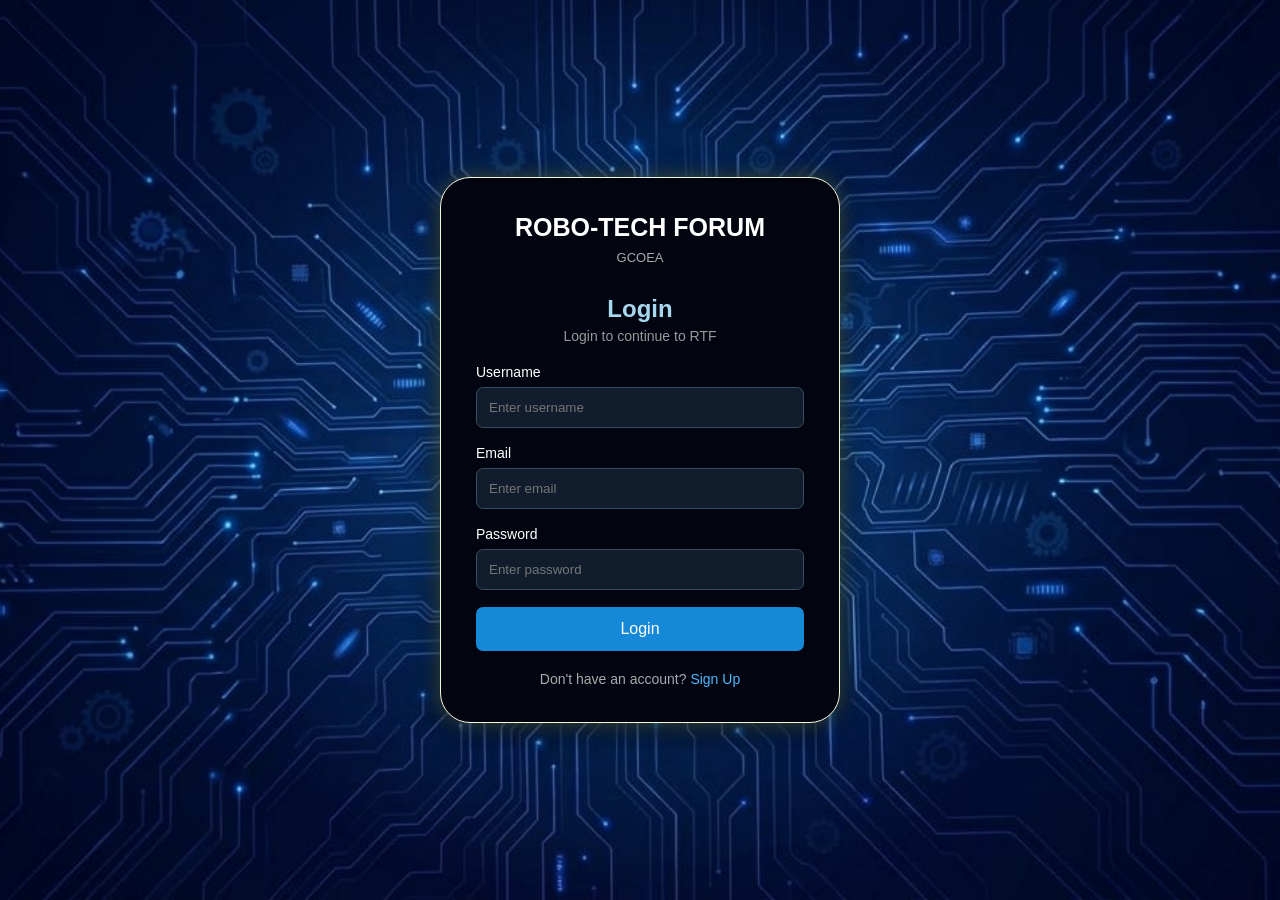
<file: OneDrive/Desktop/login page 3/index.html>
<!DOCTYPE html>
<html lang="en">
<head>
    <meta charset="UTF-8">
    <meta name="viewport" content="width=device-width, initial-scale=1.0">
    <title>RTF | Login</title>
    <link rel="stylesheet" href="style.css">
</head>
<body class="auth-page">

    <div class="auth-box">
        <h1>ROBO-TECH FORUM</h1>
        <p class="subtitle">GCOEA </p>

        <div class="form-title">
            <h2 id="formTitle">Login</h2>
            <p id="formText">Login to continue to RTF</p>
        </div>

        <form id="authForm">

            <div id="nameBox" class="input-box hidden">
                <label>Full Name</label>
                <input type="text" id="fullName" placeholder="Enter your full name">
                <small id="nameError"></small>
            </div>

            <div class="input-box">
                <label>Username</label>
                <input type="text" id="username" placeholder="Enter username">
                <small id="usernameError"></small>
            </div>

            <div class="input-box">
                <label>Email</label>
                <input type="text" id="email" placeholder="Enter email">
                <small id="emailError"></small>
            </div>

            <div class="input-box">
                <label>Password</label>
                <input type="password" id="password" placeholder="Enter password">
                <small id="passwordError"></small>
            </div>

            <div id="confirmBox" class="input-box hidden">
                <label>Confirm Password</label>
                <input type="password" id="confirmPassword" placeholder="Confirm password">
                <small id="confirmError"></small>
            </div>

            <button type="submit" class="auth-btn" id="authButton">
                Login
            </button>
        </form>

        <p class="switch-text">
            <span id="switchMessage">Don't have an account?</span>
            <button id="switchBtn">Sign Up</button>
        </p>
    </div>

    <script src="script.js"></script>
</body>
</html>
</file>
<file: OneDrive/Desktop/login page 3/style.css>
* {
    margin: 0;
    padding: 0;
    box-sizing: border-box;
}

body {
    font-family: 'Orbitron', sans-serif;
    color: white;
}

/* Login/Signup Page */

.auth-page {
    min-height: 100vh;
    display: flex;
    justify-content: center;
    align-items: center;
    background-image:url("back\ img.jpeg");
    background-size:cover;
    background-position: center;
    background-repeat:no-repeat; 
    padding: 20px;
}

.auth-box {
    width: 400px;
    padding: 35px;
    background: #02040f;
    border: 1px solid #f5f5dc;
    border-radius: 30px;
    box-shadow:
    0 0 20px rgba(107, 122, 60, 0.5),
    0 8px 30px rgba(0, 0, 0, 0.6);
}

.auth-box h1 {
    text-align: center;
    font-size: 25px;
}

.subtitle {
    text-align: center;
    color: #aaa;
    margin: 8px 0 30px;
    font-size: 13px;
}

.form-title h2 {
    margin-bottom: 5px;
    text-align: center;
    color:#a7d8f0;
}

.form-title p {
    color: #999;
    margin-bottom: 20px;
    font-size: 14px;
    text-align:center;
}

.input-box {
    margin-bottom: 17px;
}

.input-box label {
    display: block;
    margin-bottom: 7px;
    font-size: 14px;
}

.input-box input {
    width: 100%;
    padding: 12px;
    border: 1px solid #394b60;
    border-radius: 7px;
    background: #111d2d;
    color: white;
    outline: none;
}

.input-box input:focus {
    border-color: #32aaff;
}

.input-box small {
    color: #ff6b6b;
    display: block;
    margin-top: 5px;
    font-size: 12px;
}

.auth-btn {
    width: 100%;
    padding: 13px;
    border: none;
    border-radius: 7px;
    background: #1688d8;
    color: white;
    font-size: 16px;
    cursor: pointer;
}

.auth-btn:hover {
    background: #0876c2;
}

.switch-text {
    text-align: center;
    margin-top: 20px;
    color: #aaa;
    font-size: 14px;
}

.switch-text button {
    background: none;
    border: none;
    color: #4db8ff;
    cursor: pointer;
    font-size: 14px;
}

.hidden {
    display: none;
}


/* Home page */

.home-page {
    background: #07111f;
    min-height: 100vh;
}

.navbar {
    height: 70px;
    padding: 0 7%;
    display: flex;
    justify-content: space-between;
    align-items: center;
    background: #091827;
    border-bottom: 1px solid #1d3c56;
    position: sticky;
    top: 0;
    z-index: 10;
}

.logo {
    color: #4db8ff;
    font-size: 21px;
    font-weight: bold;
}

.nav-links {
    display: flex;
    gap: 25px;
    list-style: none;
}

.nav-links a {
    color: white;
    text-decoration: none;
    font-size: 14px;
}

.nav-links a:hover {
    color: #4db8ff;
}

section {
    min-height: 80vh;
    padding: 80px 8%;
}

.home-section {
    display: flex;
    align-items: center;
    min-height:calc(90vh );
    background-image:url("back\ img.jpeg");
    background-size:cover;
    background-position: center;
    background-repeat:no-repeat; 
    padding: 80px;
    box-sizing:border-box;
}

.home-content h1 {
    font-size: 48px;
    margin: 15px 0;
}

.home-content h1 span {
    color: #4db8ff;
}

.home-content p {
    color: #bbb;
    max-width: 600px;
    line-height: 1.7;
}

.section-title {
    color: #4db8ff;
    font-size: 32px;
    margin-bottom: 25px;
}

.cards {
    display: grid;
    grid-template-columns: repeat(2, 1fr);
    gap: 20px;
}

.card {
    padding: 25px;
    background: #0d1d2d;
    border: 1px solid #1e405b;
    border-radius: 12px;
}

.card h3 {
    color: #4db8ff;
    margin-bottom: 10px;
}

.card p {
    color: #aaa;
    line-height: 1.6;
}

@media (max-width: 700px) {

    .auth-box {
        width: 100%;
    }

    .navbar {
        height: auto;
        padding: 20px;
        flex-direction: column;
        gap: 15px;
    }

    .nav-links {
        gap: 12px;
        flex-wrap: wrap;
        justify-content: center;
    }

    .home-content h1 {
        font-size: 35px;
    }

    .cards {
        grid-template-columns: 1fr;
    }
</file>
